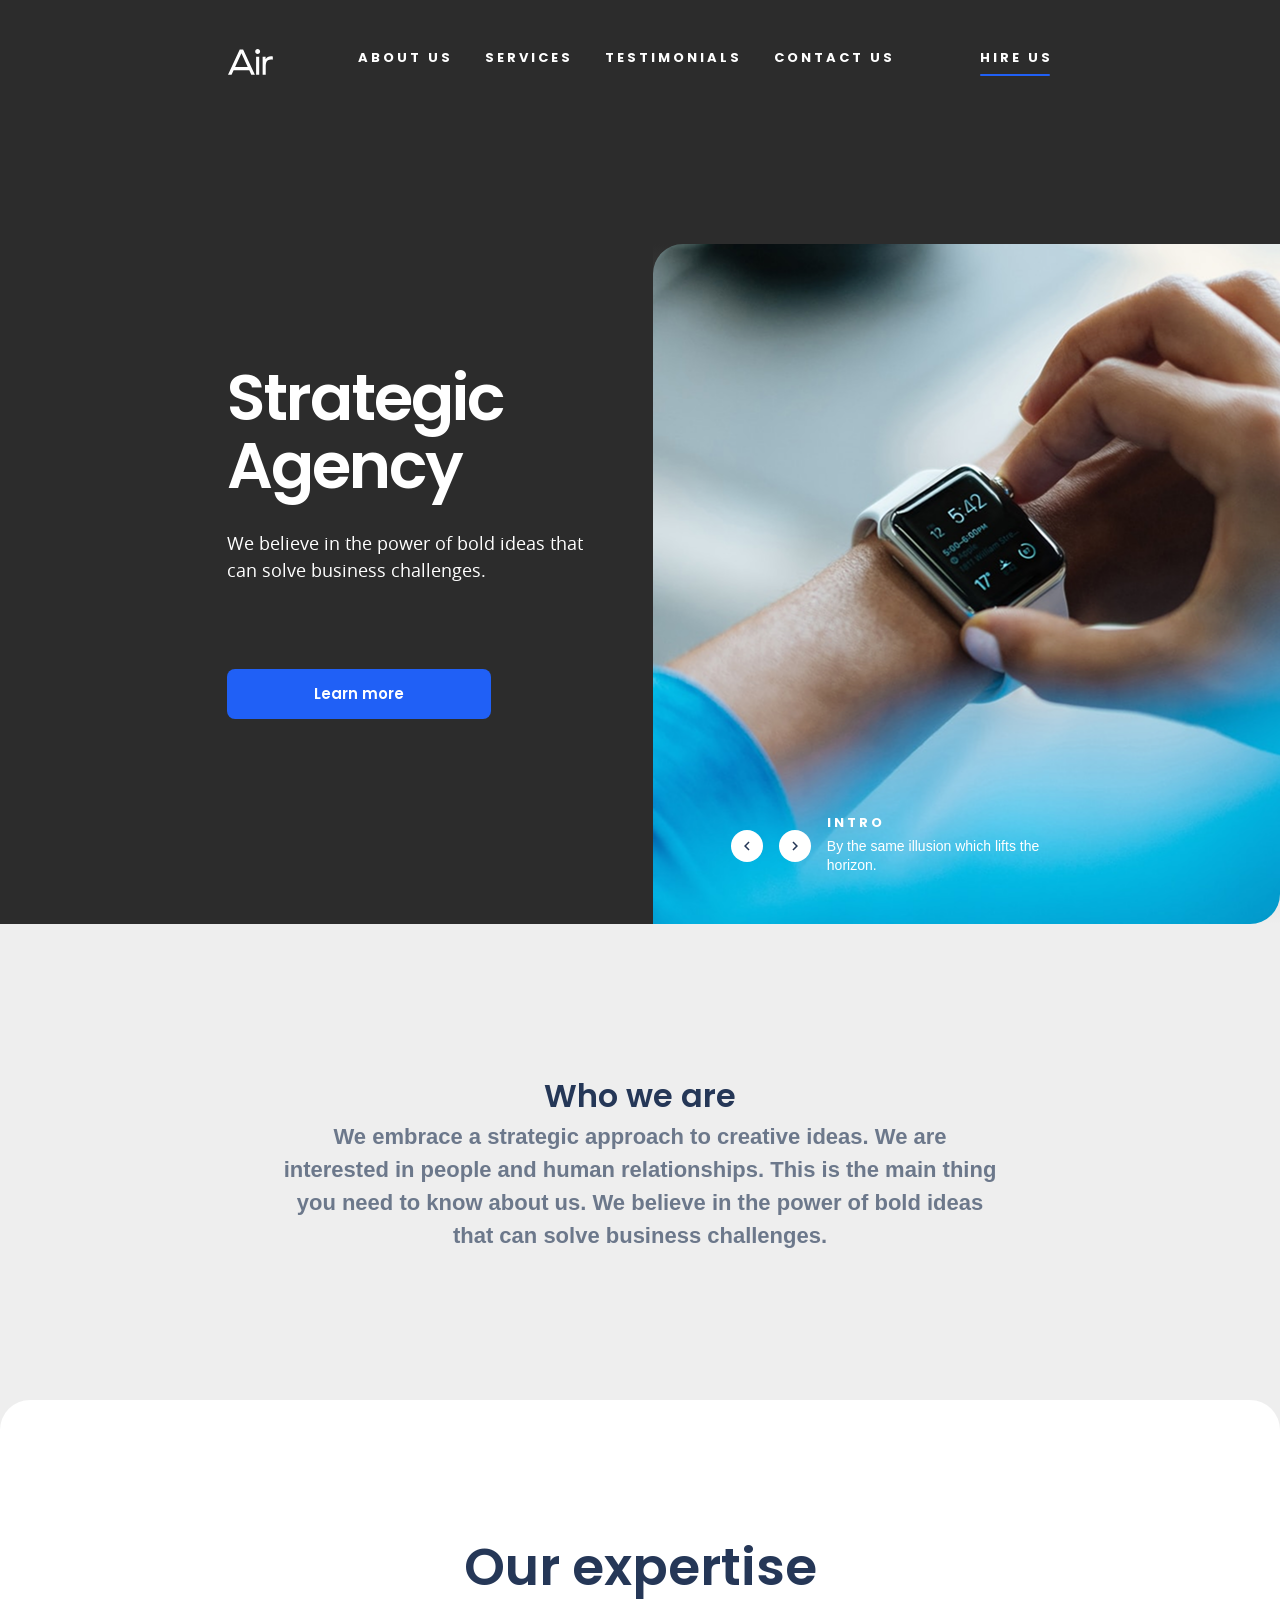
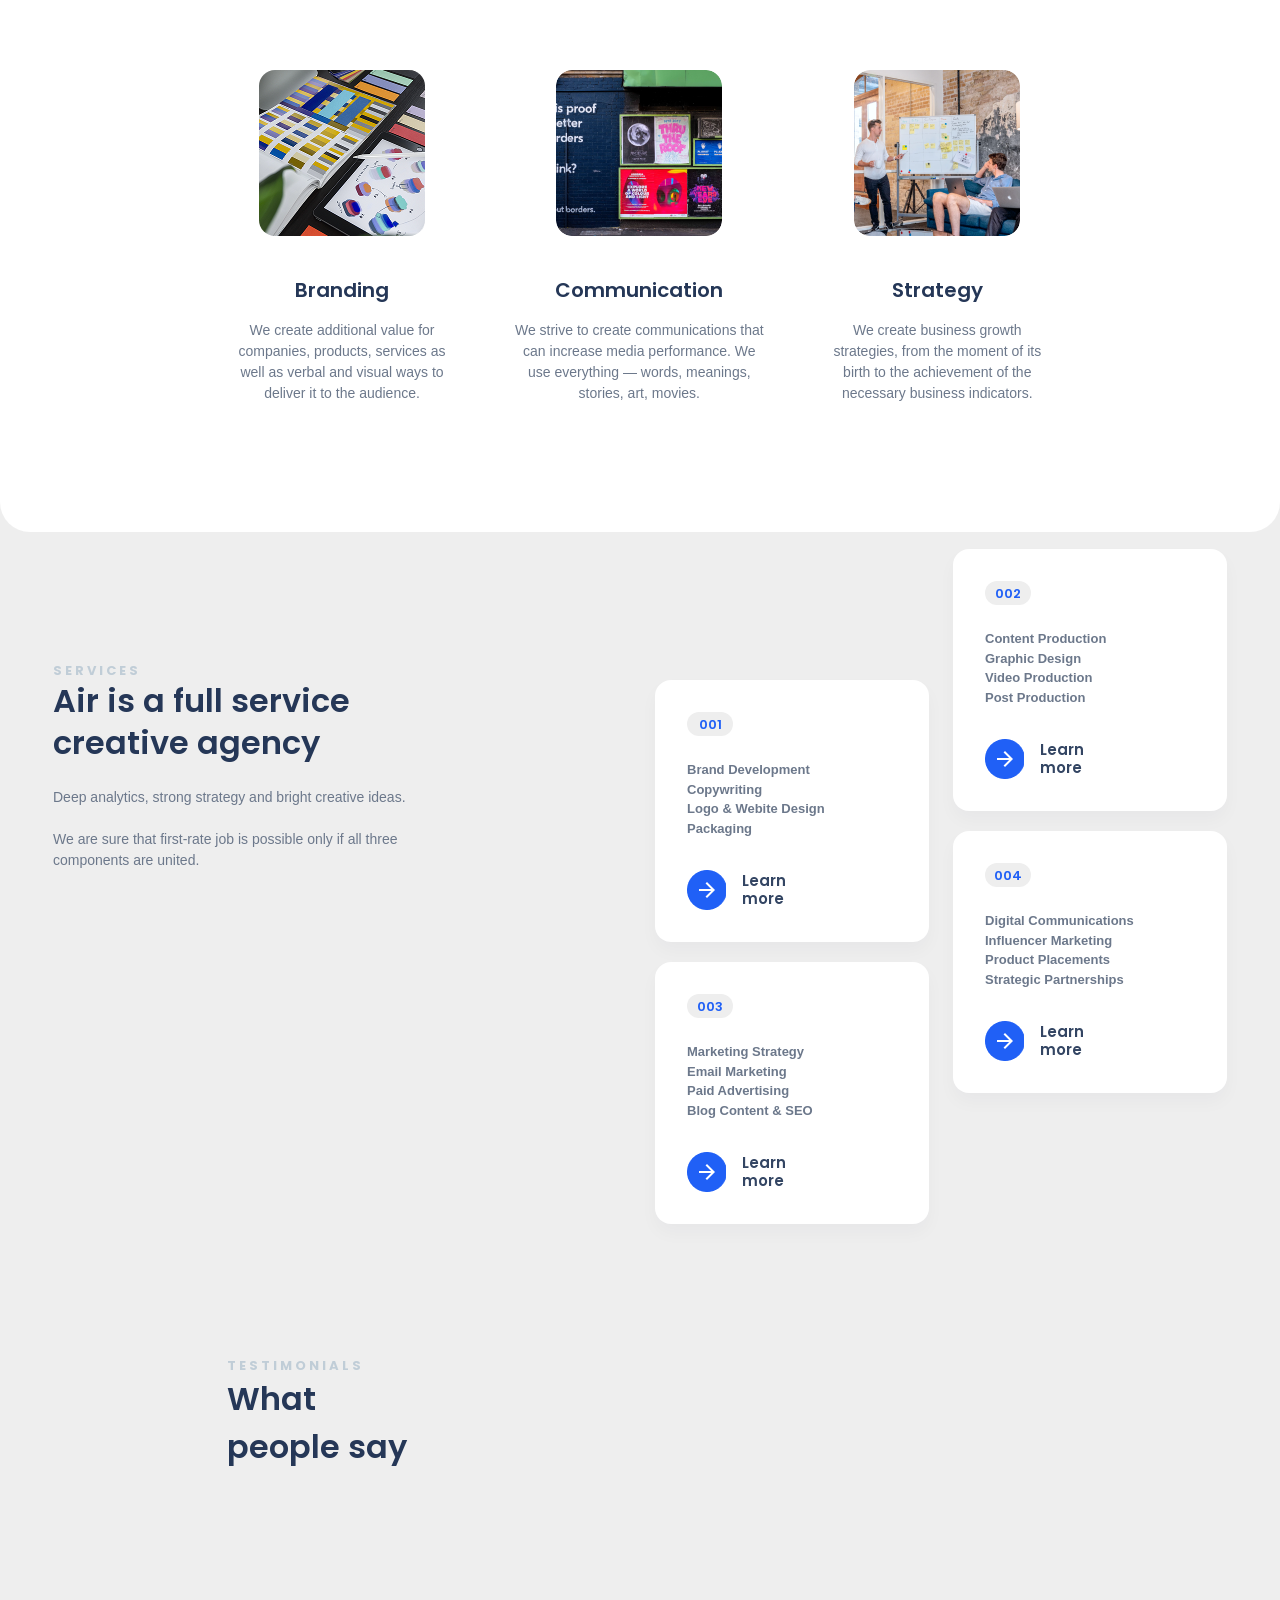
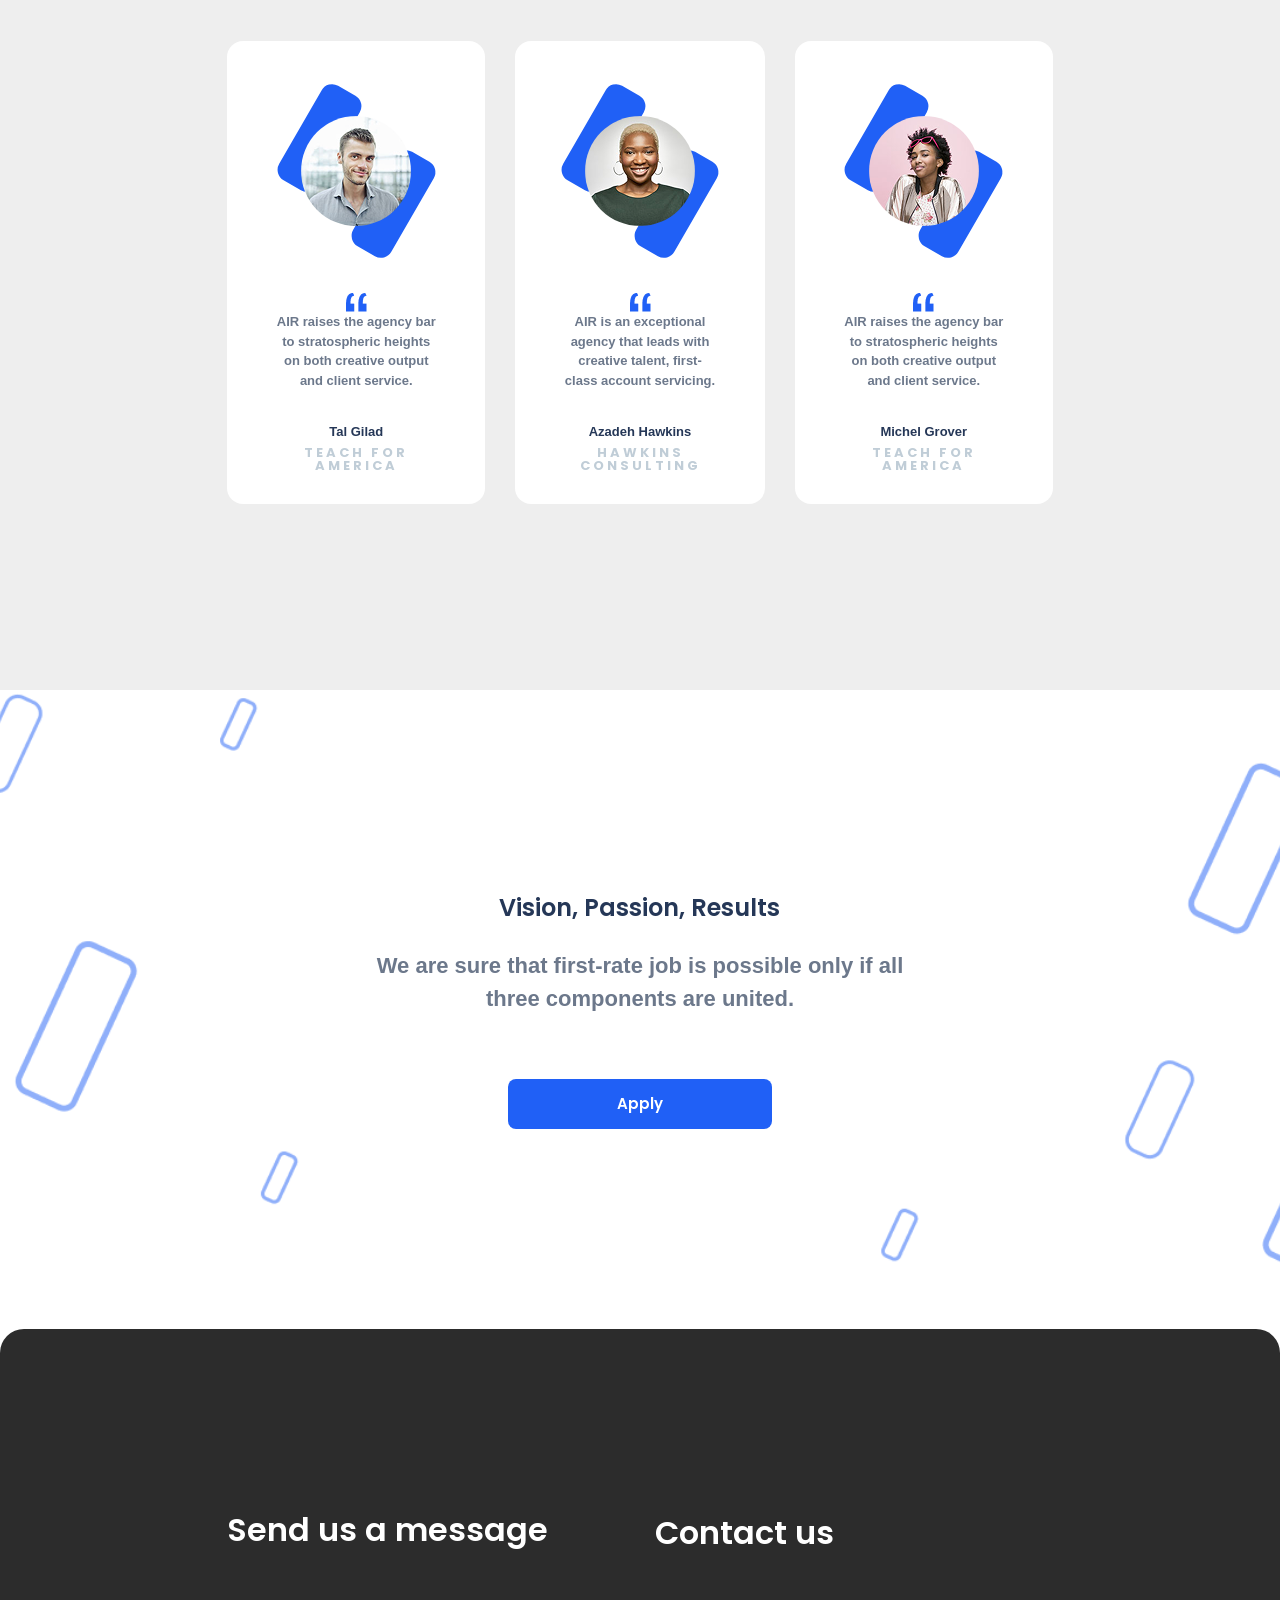
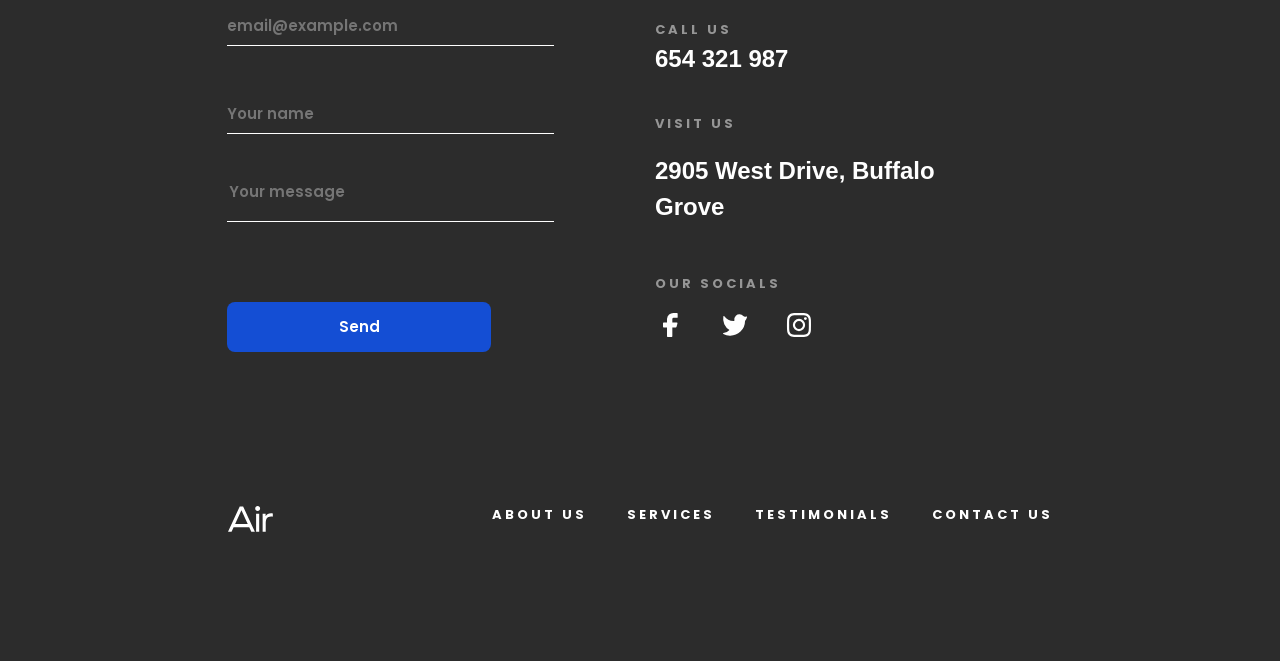
<file: index.html>
<!DOCTYPE html><html lang=en class=page><meta charset=UTF-8><meta name=viewport content="width=device-width, initial-scale=1.0"><title>Air</title><link rel=icon type=image/x-icone href=air-logo.f3223b60.ico><link rel=preconnect href=https://fonts.gstatic.com crossorigin=anonymous><link href="https://fonts.googleapis.com/css2?family=Poppins:ital,wght@0,100;0,200;0,300;0,400;0,500;0,600;0,700;0,800;0,900;1,100;1,200;1,300;1,400;1,500;1,600;1,700;1,800;1,900&amp;display=swap" rel=stylesheet><link rel=stylesheet href=layout_dia.28a29502.css><body class=page__body>
    <header class=header>
      <div class=header__content>
        <div class=header__top-content>
          <div class="header__top top-bar">
            <div class=top-bar__menu>
              <div class=top-bar__wrapper-icon>
                <a href=# class=top-bar__logo-link>
                  <img src=air-logo.47c8a383.svg alt="ait logo" class=top-bar__logo>
                </a>

                <a href=#menu class="top-bar__icon top-bar__icon--menu"></a>
              </div>

              <nav class="nav top-bar__nav--big">
                <ul class=nav__list>
                  <li class=nav__item>
                    <a href=#who-we-are class=nav__link>
                      About us
                    </a>
                  </li>
                  <li class=nav__item>
                    <a href=#services class=nav__link>
                      Services
                    </a>
                  </li>
                  <li class=nav__item>
                    <a href=#testimonials class=nav__link>
                      Testimonials
                    </a>
                  </li>
                  <li class=nav__item>
                    <a href=#contacts class=nav__link>
                      Contact Us
                    </a>
                  </li>
                </ul>
              </nav>

              <a href=#form class=top-bar__hire-us>
                Hire us
              </a>
            </div>
          </div>
          <div class=header__strategic>
            <h1 class=header__title>
              Strategic
              <br class=header__break>
              Agency
            </h1>
            <p class=header__paragraph>
              We believe in the power of bold ideas that
              <br class="header__title-break header__title-break--table">
              can solve business challenges.
            </p>
            <a href=#our-expertise class="button header__button">
              Learn more
            </a>
          </div>
        </div>

        <div class="header__slider slider">
          <div class=slider__slide-wrapper>
            <div class="slider__image-container slider__image-container--slide-one"></div>

            <div class="slider__image-container slider__image-container--slide-two"></div>

            <div class="slider__image-container slider__image-container--slide-three"></div>

            <div class=slider__nav-block>
              <div class=slider__arrow-container>
                <div class="slider__arrow slider__arrow--left"></div>

                <div class="slider__arrow slider__arrow--right"></div>
              </div>
              <div class=slider__description>
                <h2 class=slider__descript-title>INtro</h2>
                By the same illusion which lifts the
                <br>
                horizon.
              </div>
            </div>
          </div>
        </div>
      </div>
    </header>
    <aside class="menu page__menu" id=menu>
      <div class=menu__content>
        <div class="menu__top top-bar">
          <div class=top-bar__menu>
            <div class=top-bar__wrapper-icon>
              <a href=# class=top-bar__logo-link>
                <img src=air-logo.47c8a383.svg alt="ait logo" class=top-bar__logo>
              </a>

              <a href=# class="top-bar__icon top-bar__icon--close"></a>
            </div>

            <a href=#form class=top-bar__hire-us>
              Hire us
            </a>
          </div>
        </div>
        <nav class="nav nav--menu top-bar__nav">
          <ul class=nav__list>
            <li class=nav__item>
              <a href=#who-we-are class=nav__link>
                About us
              </a>
            </li>
            <li class=nav__item>
              <a href=#services class=nav__link>
                Services
              </a>
            </li>
            <li class=nav__item>
              <a href=#testimonials class=nav__link>
                Testimonials
              </a>
            </li>
            <li class=nav__item>
              <a href=#contacts class=nav__link>
                Contact Us
              </a>
            </li>
          </ul>
        </nav>
      </div>
    </aside>
    <main class=main>
      <section class="section who-we-are" id=who-we-are>
        <div class=who-we-are__container>
          <h2 class="section__title section__title--gray who-we-are__title">
            Who we are
          </h2>
          <div class=who-we-are__content>
            We embrace a strategic approach to creative ideas. We are interested
            in people and human relationships. This is the main thing you need
            to know about us. We believe in the power of bold ideas that can
            solve business challenges.
          </div>
        </div>
      </section>

      <section class="our-expertise section" id=our-expertise>
        <h2 class="our-expertise__title section__title section__title--white">
          Our expertise
        </h2>
        <div class=our-expertise__container>
          <article class=our-expertise__article>
            <div class="our-expertise__image our-expertise__image--branding"></div>
            <h3 class=our-expertise__article-title>Branding</h3>
            <p class=our-expertise__paragraph>
              We create additional value for companies, products, services as
              well as verbal and visual ways to deliver it to the audience.
            </p>
          </article>

          <article class=our-expertise__article>
            <div class="our-expertise__image our-expertise__image--communication"></div>
            <h3 class=our-expertise__article-title>Communication</h3>
            <p class=our-expertise__paragraph>
              We strive to create communications that can increase media
              performance. We use everything — words, meanings, stories, art,
              movies.
            </p>
          </article>

          <article class=our-expertise__article>
            <div class="our-expertise__image our-expertise__image--strategy"></div>
            <h3 class=our-expertise__article-title>Strategy</h3>
            <p class=our-expertise__paragraph>
              We create business growth strategies, from the moment of its birth
              to the achievement of the necessary business indicators.
            </p>
          </article>
        </div>
      </section>

      <section class="section services" id=services>
        <div class=services__block-title>
          <h2 class="section__title services__title">
            Air is a full service creative agency
          </h2>
          <p class=services__paragraph>
            Deep analytics, strong strategy and bright creative ideas.
            <br>
            <br>
            We are sure that first-rate job is possible only if all three
            components are united.
          </p>
        </div>
        <div class=services__options-wrapper>
          <div class=services__column-one>
            <article class=services__article>
              <div class=services__option>
                <div class=services__count>001</div>
                <div class=services__info>
                  Brand Development
                  <br>
                  Copywriting
                  <br>
                  Logo &amp; Webite Design
                  <br>
                  Packaging
                </div>
                <div class=services__button>
                  <div class=services__arrow></div>
                  <div class=services__more>
                    <a href=# class=services__link-more>
                      Learn more
                    </a>
                  </div>
                </div>
              </div>
            </article>

            <article class="services__article services__article--translate">
              <div class=services__option>
                <div class=services__count>002</div>
                <div class=services__info>
                  Content Production
                  <br>
                  Graphic Design
                  <br>
                  Video Production
                  <br>
                  Post Production
                </div>
                <div class=services__button>
                  <div class=services__arrow></div>
                  <div class=services__more>
                    <a href=# class=services__link-more>
                      Learn more
                    </a>
                  </div>
                </div>
              </div>
            </article>
          </div>
          <div class=services__column-one>
            <article class=services__article>
              <div class=services__option>
                <div class=services__count>003</div>
                <div class=services__info>
                  Marketing Strategy
                  <br>
                  Email Marketing
                  <br>
                  Paid Advertising
                  <br>
                  Blog Content &amp; SEO
                </div>
                <div class=services__button>
                  <div class=services__arrow></div>
                  <div class=services__more>
                    <a href=# class=services__link-more>
                      Learn more
                    </a>
                  </div>
                </div>
              </div>
            </article>

            <article class="services__article services__article--translate">
              <div class=services__option>
                <div class=services__count>004</div>
                <div class=services__info>
                  Digital Communications
                  <br>
                  Influencer Marketing
                  <br>
                  Product Placements
                  <br>
                  Strategic Partnerships
                </div>
                <div class=services__button>
                  <div class=services__arrow></div>
                  <div class=services__more>
                    <a href=# class=services__link-more>
                      Learn more
                    </a>
                  </div>
                </div>
              </div>
            </article>
          </div>
        </div>
      </section>

      <section class="section testimonials" id=testimonials>
        <div class=testimonials__block-title>
          <h2 class="section__title testimonials__title">What people say</h2>
        </div>

        <div class=testimonials__wrapper-card>
          <article class=testimonials__article>
            <div class=testimonials__container-card>
              <div class=testimonials__foto-wrapper>
                <img src=what-people-say-1.7528d2de.png alt="Tal Gilad" class=testimonials__foto>
              </div>
              <img src=marks.a76f9f4c.png alt="quotation marks" class=testimonials__quotation-marks>
              <blockquote class=testimonials__quote>
                AIR raises the agency bar to stratospheric heights on both
                creative output and client service.
              </blockquote>
              <h3 class=testimonials__name>Tal Gilad</h3>
              <p class=testimonials__profession>Teach for America</p>
            </div>
          </article>

          <article class=testimonials__article>
            <div class=testimonials__container-card>
              <div class=testimonials__foto-wrapper>
                <img src=what-people-say-2.0520c8fb.png alt="Tal Gilad" class=testimonials__foto>
              </div>
              <img src=marks.a76f9f4c.png alt="quotation marks" class=testimonials__quotation-marks>
              <blockquote class=testimonials__quote>
                AIR is an exceptional agency that leads with creative talent,
                first-class account servicing.
              </blockquote>
              <h3 class=testimonials__name>Azadeh Hawkins</h3>
              <p class=testimonials__profession>Hawkins Consulting</p>
            </div>
          </article>

          <article class=testimonials__article>
            <div class=testimonials__container-card>
              <div class=testimonials__foto-wrapper>
                <img src=what-people-say-3.47731535.png alt="Tal Gilad" class=testimonials__foto>
              </div>
              <img src=marks.a76f9f4c.png alt="quotation marks" class=testimonials__quotation-marks>
              <blockquote class=testimonials__quote>
                AIR raises the agency bar to stratospheric heights on both
                creative output and client service.
              </blockquote>
              <h3 class=testimonials__name>Michel Grover</h3>
              <p class=testimonials__profession>Teach for America</p>
            </div>
          </article>
        </div>
      </section>

      <section class="section vision">
        <div class=vision__container>
          <h2 class="section__title vision__title">Vision, Passion, Results</h2>
          <p class=vision__paragraph>
            We are sure that first-rate job is possible only if all three
            components are united.
          </p>
          <a href=#contacts class="button vision__button">
            Apply
          </a>
        </div>
      </section>
    </main>
    <footer class=footer>
      <div class=footer__container>
        <div class=footer__container-form>
          <form id=form action=# class="footer__form form" onsubmit="this.reset(); return false;">
            <h2 class=form__title>Send us a message</h2>

            <div class=form__wrapper-input>
              <label for=email class=form__label>
                <input type=email class=form__input id=email placeholder=email@example.com required autocomplete=email>
              </label>

              <label for=name class=form__label>
                <input class=form__input id=name placeholder="Your name" required autocomplete=name>
              </label>

              <textarea name=message id=message class=form__textarea placeholder="Your message" required autocomplete=off></textarea>
            </div>

            <input type=submit class="button button--footer form__button" value=Send>
          </form>
        </div>
        <div class="contacts footer__contacts">
          <h2 class=contacts__title id=contacts>
            Contact us
          </h2>
          <address class=contacts__address>
            <a href=tle:+1654321987 class="contacts__link contacts__link--tel">
              654 321 987
            </a>

            <a href=https://maps.app.goo.gl/UEJeN24UPtQDHwBJ7 class="contacts__link contacts__link--visit" target=_blank>
              2905 West Drive, Buffalo Grove
            </a>
          </address>

          <div class=contacts__socials-wrapper>
            <a href=https://www.facebook.com/ class="contacts__cocial contacts__cocial--face" target=_blank>
              <svg xmlns:xmlns=http://www.w3.org/2000/svg width=32 height=32 fill=none class=contacts__svg viewBox="0 0 32 32"><g clip-path=url(#clip0_22904_1011)><path fill=#fff d="M22.667 4.667A.667.667 0 0 0 22 4h-3.333A6.36 6.36 0 0 0 12 10v3.6H8.667a.667.667 0 0 0-.667.667v3.467a.667.667 0 0 0 .667.667H12v8.933a.666.666 0 0 0 .667.667h4a.667.667 0 0 0 .667-.667V18.4h3.493a.67.67 0 0 0 .653-.493l.96-3.468a.667.667 0 0 0-.64-.84h-4.467V10a1.334 1.334 0 0 1 1.333-1.2H22a.667.667 0 0 0 .667-.667Z" class=contacts__cocial-face /></g><defs><path id=clip0_22904_1011 /></defs></svg>
            </a>
            <a href=https://x.com/ class="contacts__cocial contacts__cocial--twit" target=_blank>
              <svg xmlns:xmlns=http://www.w3.org/2000/svg width=32 height=32 fill=none class=contacts__svg viewBox="0 0 32 32"><g clip-path=url(#clip0_22904_1519)><path fill=#fff d="M10.772 26.667A14.76 14.76 0 0 0 26.025 12a10.8 10.8 0 0 0 1.973-3.787.587.587 0 0 0-.827-.68 2.51 2.51 0 0 1-2.88-.507 5.187 5.187 0 0 0-7.44-.227A5.51 5.51 0 0 0 15.32 12c-4.466.268-7.532-1.852-9.986-4.759a.573.573 0 0 0-1 .32 12.91 12.91 0 0 0 6.133 13.4A8.97 8.97 0 0 1 4.506 24a.6.6 0 0 0-.187 1.12 14.7 14.7 0 0 0 6.453 1.547" class=contacts__cocial-twit /></g><defs><path id=clip0_22904_1519 /></defs></svg>
            </a>
            <a href=https://www.instagram.com/ class="contacts__cocial contacts__cocial--inst" target=_blank>
              <svg xmlns:xmlns=http://www.w3.org/2000/svg width=32 height=32 fill=none class=contacts__svg viewBox="0 0 32 32"><path fill=#fff d="M16.003 9.847A6.143 6.143 0 0 0 9.85 16a6.143 6.143 0 0 0 6.152 6.153A6.143 6.143 0 0 0 22.155 16a6.143 6.143 0 0 0-6.152-6.153m0 10.153c-2.2 0-4-1.794-4-4s1.794-4 4-4 4 1.794 4 4-1.8 4-4 4M23.84 9.595c0 .798-.642 1.435-1.435 1.435a1.435 1.435 0 1 1 1.435-1.435m4.075 1.457c-.091-1.923-.53-3.626-1.939-5.029-1.402-1.403-3.105-1.842-5.027-1.939C18.969 3.972 13.03 3.972 11.05 4.085c-1.917.091-3.62.53-5.027 1.934C4.614 7.42 4.18 9.124 4.084 11.046c-.112 1.982-.112 7.92 0 9.902.091 1.923.53 3.626 1.939 5.029 1.408 1.403 3.105 1.842 5.027 1.939C13.031 28.028 18.97 28.028 20.95 27.915c1.922-.091 3.625-.53 5.028-1.939 1.402-1.403 1.841-3.106 1.938-5.029.112-1.981.112-7.915 0-9.896m-2.56 12.022a4.05 4.05 0 0 1-2.28 2.281c-1.58.627-5.328.483-7.073.483s-5.499.139-7.073-.482a4.05 4.05 0 0 1-2.28-2.281c-.627-1.58-.483-5.33-.483-7.075 0-1.746-.14-5.5.482-7.074a4.05 4.05 0 0 1 2.28-2.281c1.58-.627 5.328-.483 7.074-.483s5.498-.139 7.073.482a4.05 4.05 0 0 1 2.28 2.281c.627 1.58.482 5.33.482 7.075 0 1.746.145 5.5-.482 7.074" class=contacts__cocial-inst /></svg>
            </a>
          </div>
        </div>

        <div class=footer__menu>
          <div class="footer__bottom top-bar">
            <div class="footer__top-bar-menu top-bar__menu">
              <div class="footer__top-bar-wrapper top-bar__wrapper-icon">
                <a href=# class=top-bar__logo-link>
                  <img src=air-logo.47c8a383.svg alt="ait logo" class=top-bar__logo>
                </a>
              </div>

              <nav class="nav nav--footer">
                <ul class="nav__list nav__list--footer">
                  <li class=nav__item>
                    <a href=#who-we-are class=nav__link>
                      About us
                    </a>
                  </li>
                  <li class=nav__item>
                    <a href=#services class=nav__link>
                      Services
                    </a>
                  </li>
                  <li class=nav__item>
                    <a href=#testimonials class=nav__link>
                      Testimonials
                    </a>
                  </li>
                  <li class=nav__item>
                    <a href=#contacts class=nav__link>
                      Contact Us
                    </a>
                  </li>
                </ul>
              </nav>
            </div>
          </div>
        </div>
      </div>
    </footer>
    <script src=layout_dia.f4f55f71.js type=module></script>
</file>
